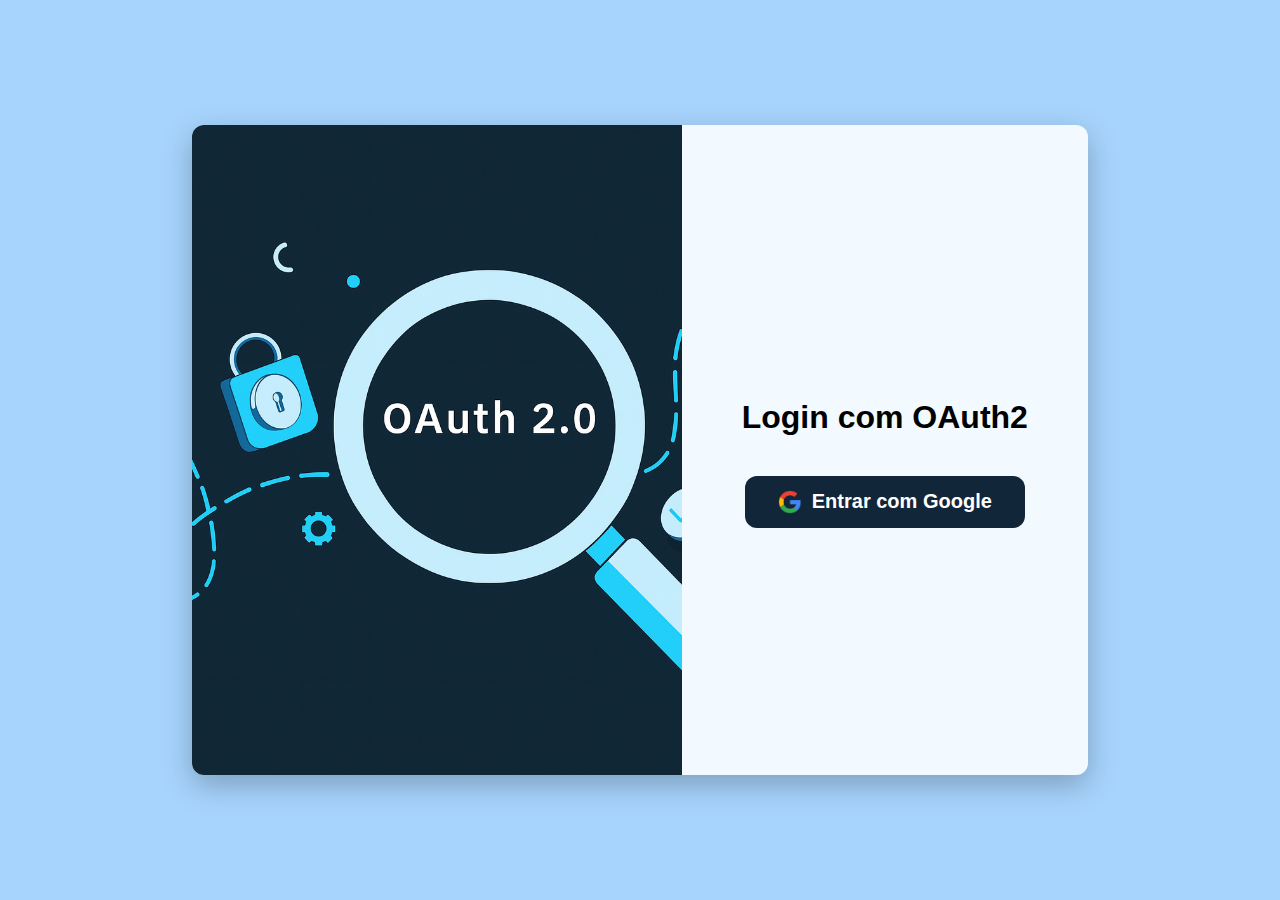
<file: oauth2/src/main/resources/static/index.html>
<!DOCTYPE html>
<html lang="pt-BR">
<head>
    <meta charset="UTF-8">
    <title>Login OAuth2</title>
    <link rel="stylesheet" href="style.css">
</head>
<body>
    <div class="container">
        <div class="card">
            <div class="left-panel">
                <img src="assets/logo.png" alt="OAuth2 Image">
            </div>
            <div class="right-panel">
                <h2>Login com OAuth2</h2>
                <button class="google-btn" onclick="loginGoogle()">
                    <img src="assets/logogoogletransp.png">
                    Entrar com Google
                </button>
            </div>
        </div>
    </div>
    <script src="script.js"></script>
</body>
</html>
</file>
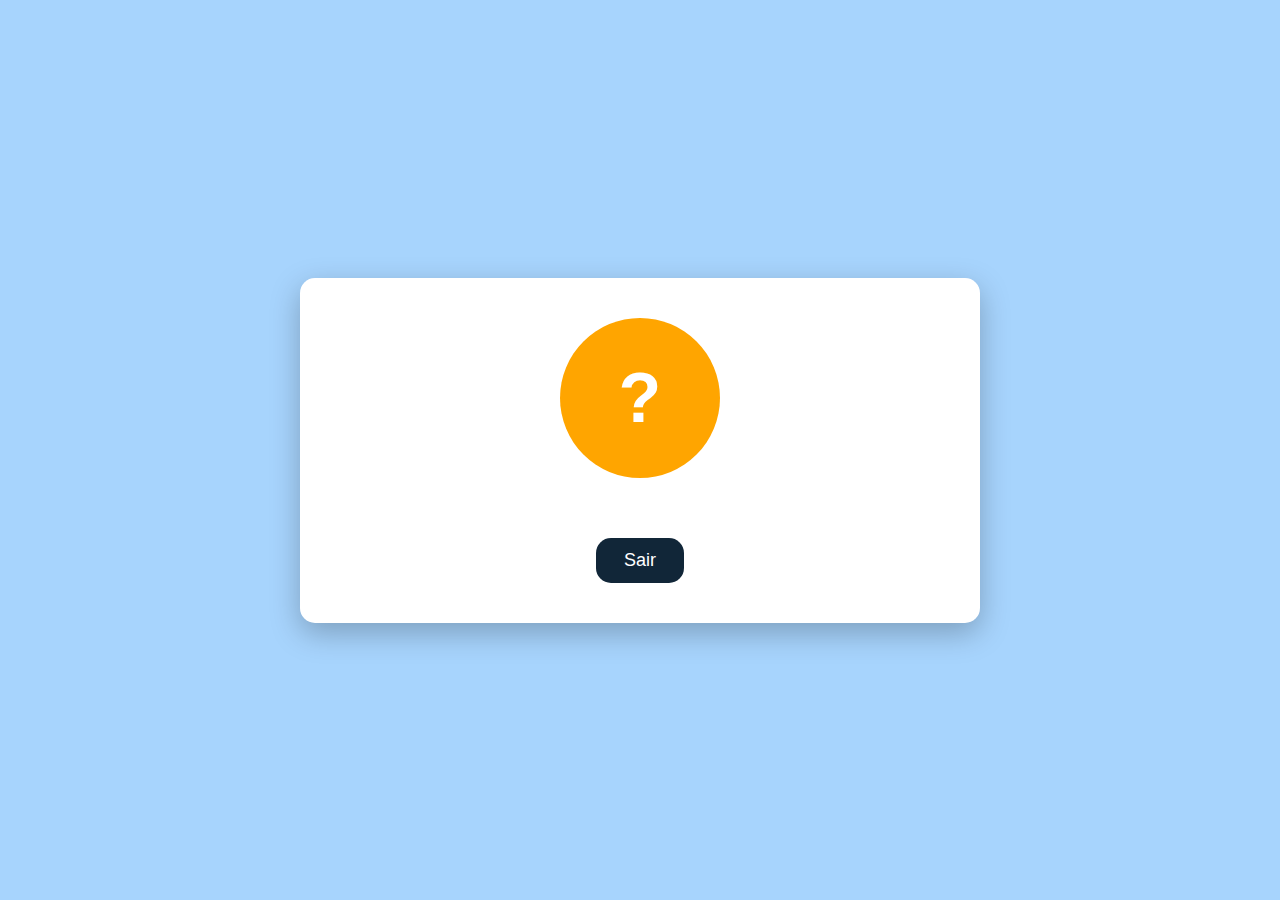
<file: oauth2/src/main/resources/static/visualizacao.html>
<!DOCTYPE html>
<html lang="pt-BR">
<head>
    <meta charset="UTF-8">
    <title>Informações do Usuário</title>
    <link rel="stylesheet" href="style_visualizacao.css">
</head>
<body>
    <div class="container-view">
        <div class="card-view">
            <div id="foto" class="circle-photo"></div>
            <h2 id="nome"></h2>
            <p id="email"></p>
            <button class="logout-btn" onclick="realizarLogout()">Sair</button>
        </div>
    </div>
    <script src="script.js"></script>
</body>
</html>
</file>
<file: oauth2/src/main/resources/static/style.css>
body {
    margin: 0;
    padding: 0;
    background-color: #a7d4fd;
    font-family: Arial, sans-serif;
}

.container {
    width: 100%;
    height: 100vh;
    display: flex;
    justify-content: center;
    align-items: center;
}

.card {
    width: 70%;
    height: 650px;
    background-color: #ffffffd8;
    border-radius: 12px;
    display: flex;
    box-shadow: 0px 10px 30px rgba(0, 0, 0, 0.25);
}

.left-panel {
    width: 60%;
    height: 100%;
    overflow: hidden;
    border-radius: 12px 0 0 12px;
}

.left-panel img {
    width: 100%;
    height: 100%;
    object-fit: cover;
}

.right-panel {
    width: 40%;
    padding: 40px;
    display: flex;
    flex-direction: column;
    justify-content: center;
    align-items: center;
}

.right-panel h2 {
    font-size: 32px;
    font-weight: bold;
    margin-bottom: 40px;
}

.google-btn {
    width: 280px;
    padding: 14px;
    background-color: #112638;
    color: white;
    border: none;
    font-size: 20px;
    font-weight: bold;
    border-radius: 12px;
    cursor: pointer;
    display: flex;
    align-items: center;
    justify-content: center;
    gap: 10px;
}

.google-btn img {
    width: 24px;
    height: 24px;
}

.google-btn:hover {
    background-color: #0c1d2b;
}
</file>
<file: oauth2/src/main/resources/static/style_visualizacao.css>
body {
    margin: 0;
    font-family: Arial, sans-serif;
    background-color: #a7d4fd;
}

.container-view {
    height: 100vh;
    display: flex;
    justify-content: center;
    align-items: center;
}

.card-view {
    background: white;
    width: 600px;
    padding: 40px;
    border-radius: 15px;
    text-align: center;
    box-shadow: 0 10px 30px rgba(0,0,0,0.25);
}

.circle-photo {
    width: 160px;
    height: 160px;
    border-radius: 50%;
    margin: 0 auto 20px auto;
    background-color: #ededed;
    background-size: cover;
    background-position: center;
}

.no-photo {
    display: flex;
    justify-content: center;
    align-items: center;
    background-color: orange;
    font-size: 70px;
    color: white;
    font-weight: bold;
}

h2 {
    font-size: 28px;
    margin: 10px 0;
}

p {
    font-size: 20px;
    color: #333;
}

.logout-btn {
    margin-top: 40px;
    padding: 12px 28px;
    font-size: 18px;
    border: none;
    border-radius: 15px;
    background-color: #112638;
    color: white;
    cursor: pointer;
}

.logout-btn:hover {
    background-color: #0d1e2c;
}
</file>
